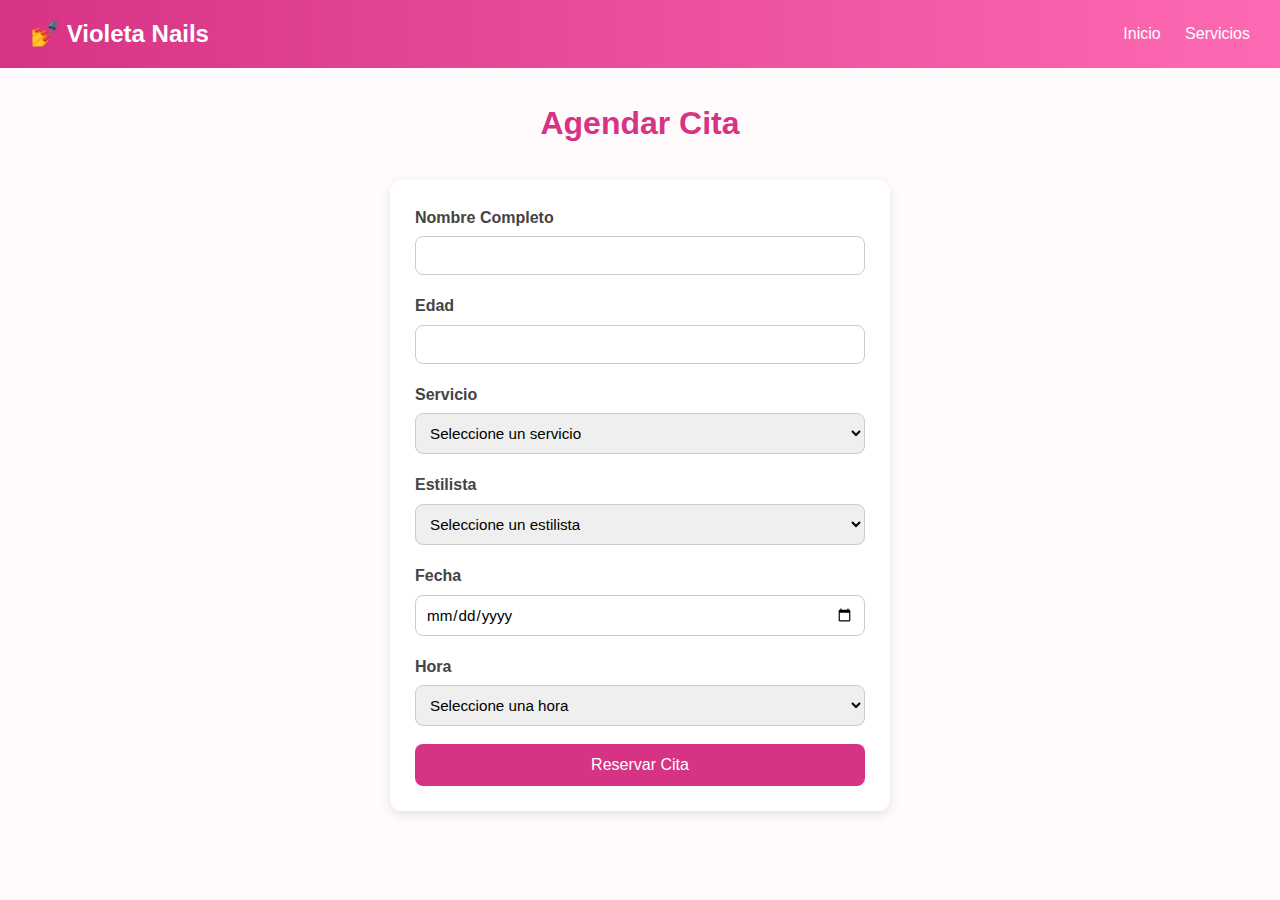
<file: html/citas.html>
<!DOCTYPE html>
<html lang="es">
<head>
<meta charset="UTF-8">
<meta name="viewport" content="width=device-width, initial-scale=1.0">
<title>Agendar Cita - Violeta Nails</title>
<link rel="stylesheet" href="../css/citas.css">
</head>
<body>

<header>
    <div class="logo">💅 Violeta Nails</div>
    <nav>
        <a href="index.html">Inicio</a>
        <a href="servicios.html">Servicios</a>
    </nav>
</header>

<h1>Agendar Cita</h1>

<form id="formCita">
    <label>Nombre Completo</label>
    <input type="text" name="nombre" id="nombre" required>

    <label>Edad</label>
    <input type="number" name="edad" id="edad" required>

    <label>Servicio</label>
    <select name="servicio" id="servicio" required>
        <option value="">Seleccione un servicio</option>
        <option value="manicure">Manicure Básico  $45.000</option>
        <option value="pedicure">Pedicure Spa   $50.000</option>
        <option value="acrilicas">Uñas Acrílicas  $85.000</option>
        <option value="decoracion">Decoración de Uñas  $90.000</option>
        <option value="esmaltado">Esmaltado Permanente  $100.000</option>
    </select>

    <label>Estilista</label>
    <select name="trabajador" id="trabajador" required>
        <option value="">Seleccione un estilista</option>
        <option value="andrea">Andrea</option>
        <option value="camila">Camila</option>
        <option value="valeria">Valeria</option>
        <option value="sofia">Sofía</option>
    </select>

    <label>Fecha</label>
    <input type="date" name="fecha" id="fecha" required>

    <label>Hora</label>
    <select name="hora" id="hora" required>
        <option value="">Seleccione una hora</option>
        <option value="08:00-09:00">08:00 AM - 09:00 AM</option>
        <option value="09:00-10:00">09:00 AM - 10:00 AM</option>
        <option value="10:00-11:00">10:00 AM - 11:00 AM</option>
        <option value="11:00-12:00">11:00 AM - 12:00 PM</option>
        <option value="12:00-13:00">12:00 PM - 01:00 PM</option>
        <option value="13:00-14:00">01:00 PM - 02:00 PM</option>
        <option value="14:00-15:00">02:00 PM - 03:00 PM</option>
        <option value="15:00-16:00">03:00 PM - 04:00 PM</option>
        <option value="16:00-17:00">04:00 PM - 05:00 PM</option>
        <option value="17:00-18:00">05:00 PM - 06:00 PM</option>
        <option value="18:00-19:00">06:00 PM - 07:00 PM</option>
        <option value="19:00-20:00">07:00 PM - 08:00 PM</option>
        <option value="20:00-21:00">08:00 PM - 09:00 PM</option>
    </select>

    <button type="submit">Reservar Cita</button>
</form>

<p id="mensaje"></p>

<script>
document.getElementById("formCita").addEventListener("submit", function(e) {
    e.preventDefault(); // Evita envío real
    document.getElementById("mensaje").textContent = "✅ Cita reservada";
    document.getElementById("mensaje").style.color = "green";
    this.reset(); // Limpia todos los campos
});
</script>

</body>
</html>
</file>
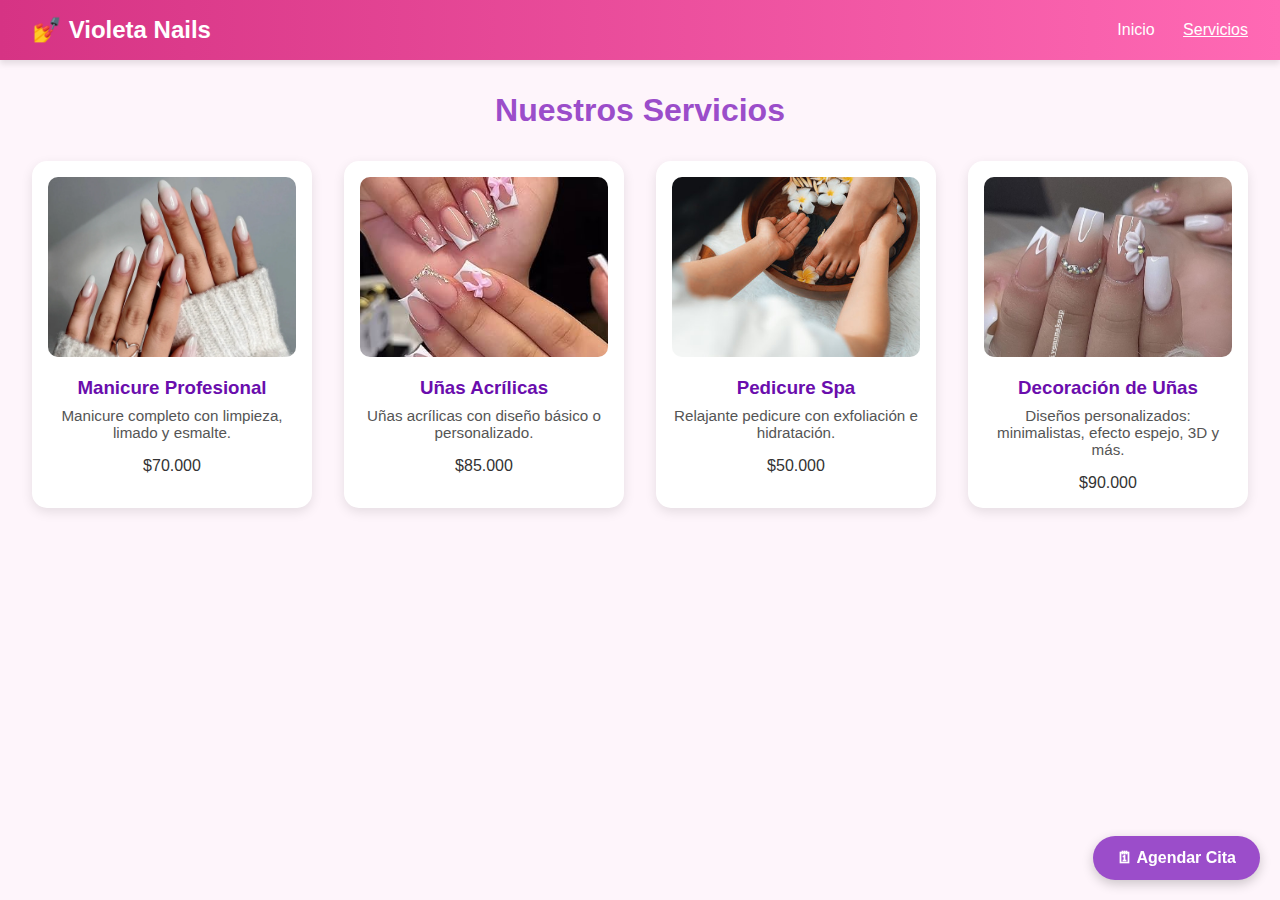
<file: html/servicios.html>
<!DOCTYPE html>
<html lang="es">
<head>
<meta charset="UTF-8">
<meta name="viewport" content="width=device-width, initial-scale=1.0">
<title>Servicios - Violeta Nails</title>
<link rel="stylesheet" href="../css/servicios.css">
</head>
<body>

<header>
    <div class="logo">💅 Violeta Nails</div>
    <nav>
        <a href="index.html">Inicio</a>
        <a class="active" href="servicios.html">Servicios</a>
    </nav>
</header>

<h1>Nuestros Servicios</h1>

<section class="servicios-container">
    <div class="servicio" data-servicio="Manicure Profesional">
        <img src="../img/Uñas.png" alt="Manicure Profesional">
        <h3>Manicure Profesional</h3>
        <p>Manicure completo con limpieza, limado y esmalte.</p>
        <div class="precio">$70.000</div>
    </div>

    <div class="servicio" data-servicio="Uñas Acrílicas">
        <img src="../img/uñas1.png" alt="Uñas acrílicas">
        <h3>Uñas Acrílicas</h3>
        <p>Uñas acrílicas con diseño básico o personalizado.</p>
        <div class="precio">$85.000</div>
    </div>

    <div class="servicio" data-servicio="Pedicure Spa">
        <img src="../img/pie.png" alt="Pedicure Spa">
        <h3>Pedicure Spa</h3>
        <p>Relajante pedicure con exfoliación e hidratación.</p>
        <div class="precio">$50.000</div>
    </div>

    <div class="servicio" data-servicio="Decoración de Uñas">
        <img src="../img/uñas2.png" alt="Decoración de Uñas">
        <h3>Decoración de Uñas</h3>
        <p>Diseños personalizados: minimalistas, efecto espejo, 3D y más.</p>
        <div class="precio">$90.000</div>
    </div>
</section>

<!-- Botón flotante para agendar cita -->
<a href="citas.html" class="btn-flotante">🗓 Agendar Cita</a>

</body>
</html>
</file>
<file: css/citas.css>
/* Reset básico */
* {
    margin: 0;
    padding: 0;
    box-sizing: border-box;
    font-family: 'Segoe UI', Tahoma, Geneva, Verdana, sans-serif;
}

/* Fondo general */
body {
    background-color: #fffafc;
    color: #333;
    line-height: 1.6;
}

/* Encabezado */
header {
    background: linear-gradient(90deg, #d63384, #ff69b4);
    color: white;
    padding: 15px 30px;
    display: flex;
    justify-content: space-between;
    align-items: center;
}

header .logo {
    font-size: 1.5rem;
    font-weight: bold;
}

nav a {
    color: white;
    text-decoration: none;
    margin-left: 20px;
    font-weight: 500;
    transition: color 0.3s ease;
}

nav a:hover,
nav a.active {
    color: #ffe4f2;
    border-bottom: 2px solid #ffe4f2;
}

/* Título */
h1 {
    text-align: center;
    margin: 30px 0;
    color: #d63384;
    font-size: 2rem;
}

/* Formulario */
form {
    max-width: 500px;
    margin: 0 auto;
    background: white;
    padding: 25px;
    border-radius: 12px;
    box-shadow: 0 4px 12px rgba(0,0,0,0.1);
}

form label {
    display: block;
    margin-bottom: 6px;
    font-weight: 600;
    color: #444;
}

form input,
form select {
    width: 100%;
    padding: 10px;
    margin-bottom: 18px;
    border: 1px solid #ccc;
    border-radius: 8px;
    font-size: 0.95rem;
    transition: border-color 0.3s ease;
}

form input:focus,
form select:focus {
    border-color: #d63384;
    outline: none;
}

/* Botón */
form button {
    width: 100%;
    background: #d63384;
    color: white;
    border: none;
    padding: 12px;
    border-radius: 8px;
    font-size: 1rem;
    cursor: pointer;
    transition: background 0.3s ease, transform 0.2s ease;
}

form button:hover {
    background: #b82c6f;
    transform: scale(1.03);
}

/* Mensaje */
#mensaje {
    text-align: center;
    margin-top: 20px;
    font-weight: bold;
    font-size: 1rem;
}
</file>
<file: css/servicios.css>
/* Reset básico */
* {
    box-sizing: border-box;
    margin: 0;
    padding: 0;
    font-family: 'Segoe UI', Tahoma, Geneva, Verdana, sans-serif;
}

body {
    background-color: #fef5fb;
    color: #333;
}

/* Header */
header {
    display: flex;
    justify-content: space-between;
    align-items: center;
    padding: 1rem 2rem;
    background: linear-gradient(90deg, #d63384, #ff69b4);
    color: white;
    position: sticky;
    top: 0;
    z-index: 1000;
    box-shadow: 0 4px 6px rgba(0,0,0,0.1);
}

header .logo {
    font-size: 1.5rem;
    font-weight: bold;
}

header nav a {
    text-decoration: none;
    color: white;
    margin-left: 1.5rem;
    font-weight: 500;
    transition: 0.3s;
}

header nav a:hover, header nav a.active {
    text-decoration: underline;
}

/* Título de sección */
h1 {
    text-align: center;
    margin: 2rem 0;
    color: #9b4dca;
}

/* Contenedor de servicios */
.servicios-container {
    display: grid;
    grid-template-columns: repeat(auto-fit, minmax(250px, 1fr));
    gap: 2rem;
    padding: 0 2rem 4rem;
}

/* Tarjetas de servicio */
.servicio {
    background: white;
    border-radius: 15px;
    overflow: hidden;
    text-align: center;
    padding: 1rem;
    box-shadow: 0 4px 12px rgba(0,0,0,0.1);
    transition: transform 0.3s, box-shadow 0.3s;
}

.servicio:hover {
    transform: translateY(-5px);
    box-shadow: 0 8px 20px rgba(0,0,0,0.15);
}

.servicio img {
    width: 100%;
    height: 180px;
    object-fit: cover;
    border-radius: 10px;
    margin-bottom: 1rem;
}

.servicio h3 {
    color: #6a0dad;
    margin-bottom: 0.5rem;
}

.servicio p {
    font-size: 0.95rem;
    margin-bottom: 1rem;
    color: #555;
}

/* Botón flotante */
.btn-flotante {
    position: fixed;
    bottom: 20px;
    right: 20px;
    background-color: #9b4dca;
    color: white;
    border: none;
    padding: 0.8rem 1.5rem;
    border-radius: 50px;
    font-weight: bold;
    text-decoration: none;
    box-shadow: 0 4px 12px rgba(0,0,0,0.2);
    transition: background 0.3s, transform 0.3s;
    z-index: 1000;
}

.btn-flotante:hover {
    background-color: #7a33a3;
    transform: scale(1.05);
}

/* Responsive */
@media(max-width: 600px){
    header {
        flex-direction: column;
        text-align: center;
    }
    header nav a {
        margin: 0.5rem;
    }
}
</file>
